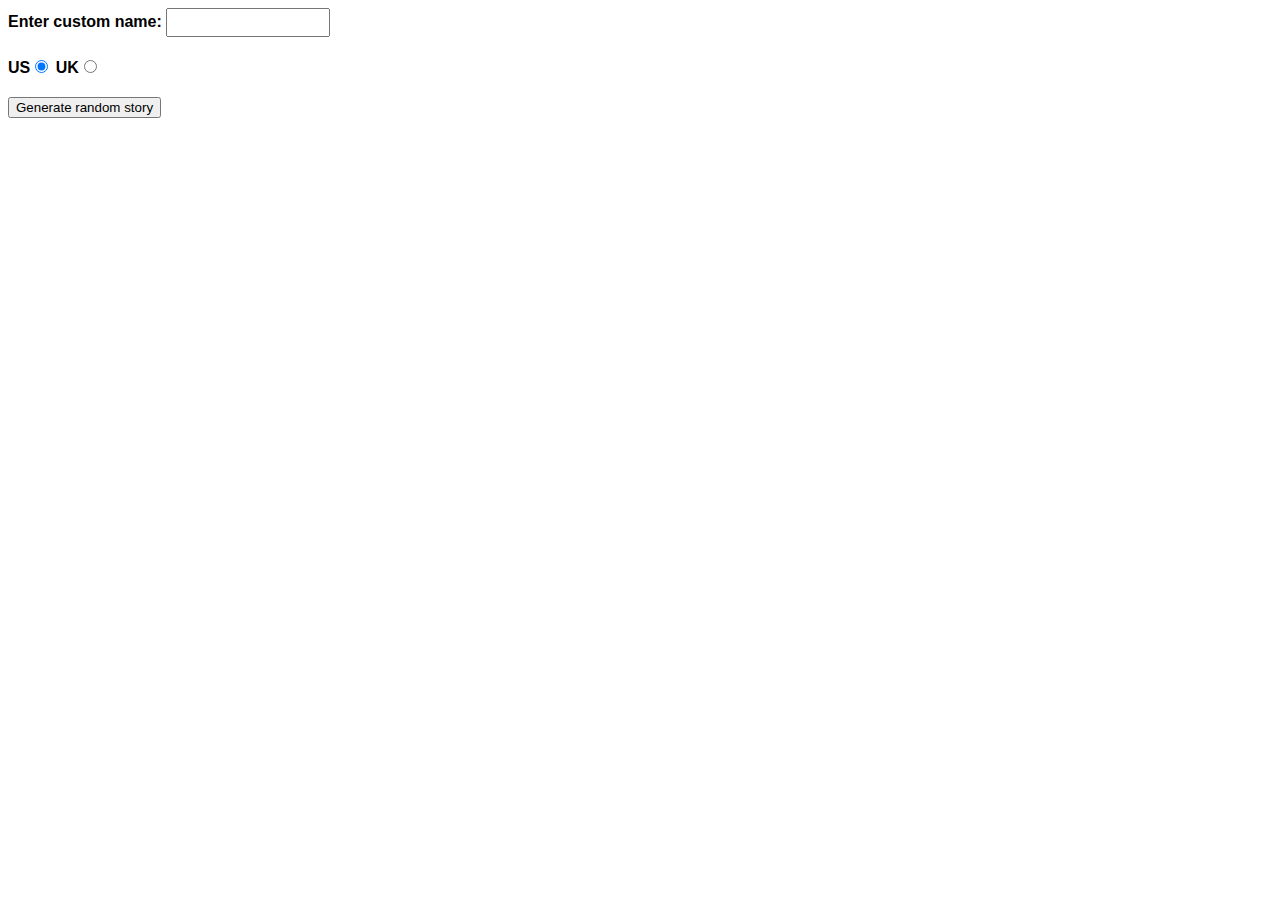
<file: Assignment4/index.html>
<!DOCTYPE html>
<html lang="en-US">
  <head>
    <meta charset="utf-8" />
    <meta name="viewport" content="width=device-width" />

    <title>Silly story generator</title>

    <style>
      body {
        font-family: helvetica, sans-serif;
        width: 350px;
      }

      label {
        font-weight: bold;
      }

      div {
        padding-bottom: 20px;
      }

      input[type="text"] {
        padding: 5px;
        width: 150px;
      }

      p {
        background: #ffc125;
        color: #5e2612;
        padding: 10px;
        visibility: hidden;
      }
    </style>
  </head>

  <body>
    <div>
      <label for="customname">Enter custom name:</label>
      <input id="customname" type="text" placeholder="" />
    </div>
    <div>
      <label for="us">US</label
      ><input id="us" type="radio" name="ukus" value="us" checked />
      <label for="uk">UK</label
      ><input id="uk" type="radio" name="ukus" value="uk" />
    </div>
    <div>
      <button class="randomize">Generate random story</button>
    </div>
    <!-- Thanks a lot to Willy Aguirre for his help with the code for this assessment -->
    <p class="story"></p>
  </body>
</html>
</file>
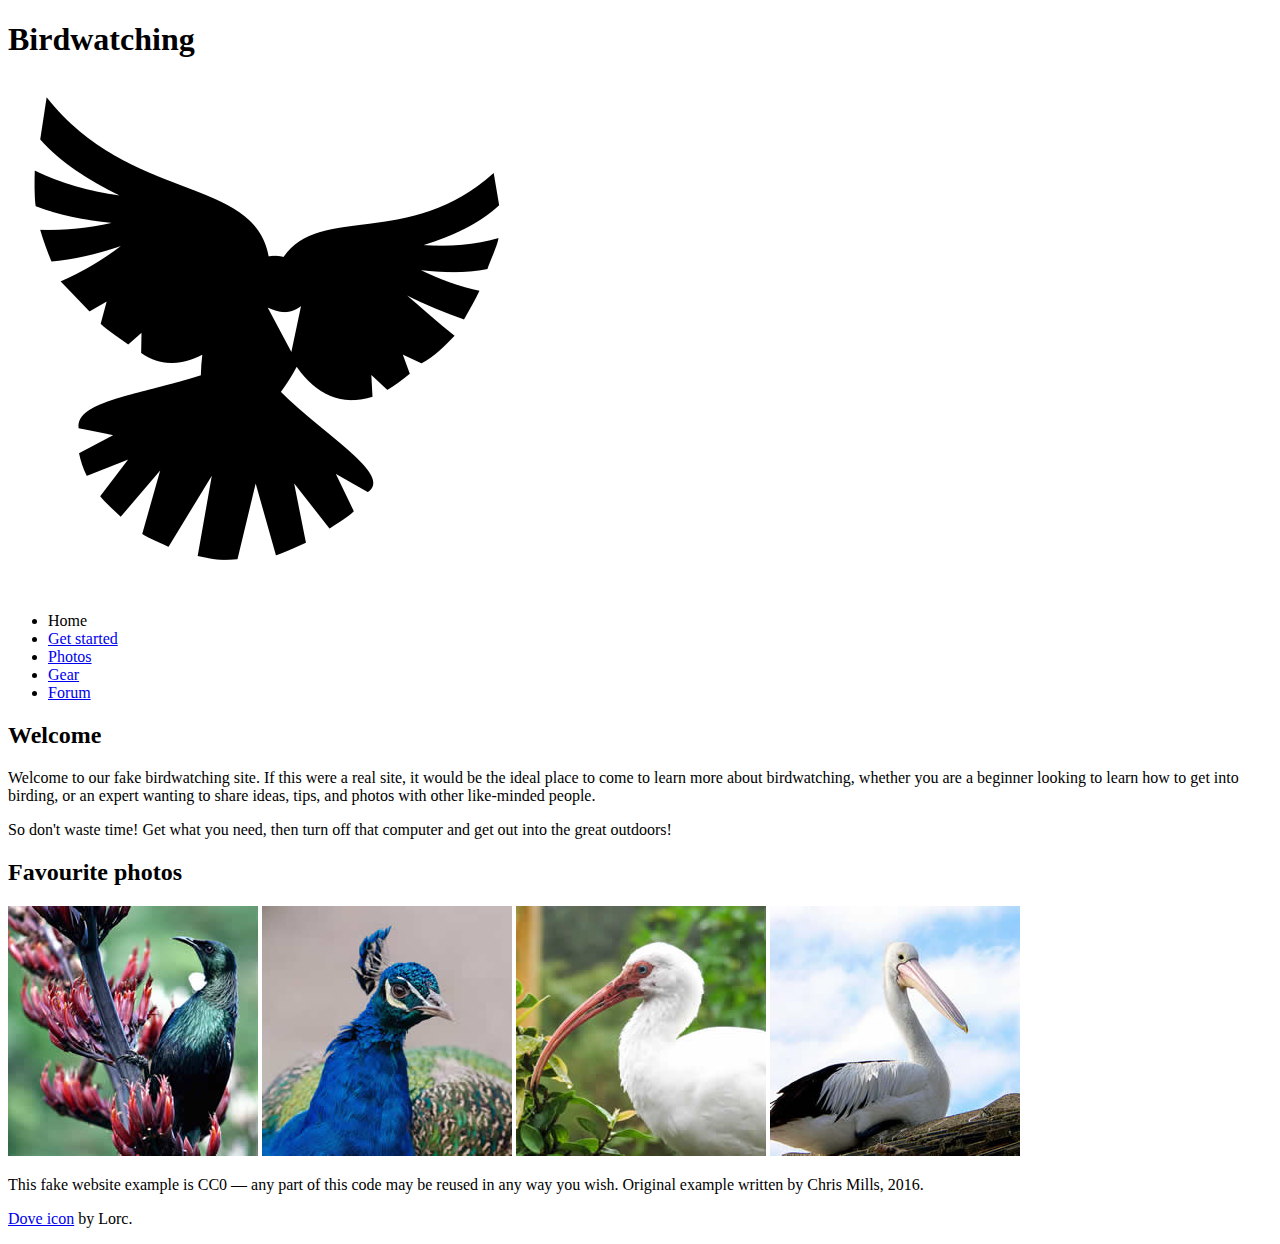
<file: assets/assets/index.html>
<!DOCTYPE html>
<html lang="en">
  <head>
    <meta charset="utf-8">
    <title>Birdwatching</title>
    <link href="https://fonts.googleapis.com/css?family=Roboto+Condensed:300%7CCinzel+Decorative:700" rel="stylesheet">

    <!--[if lt IE 9]>
      <script src="https://cdnjs.cloudflare.com/ajax/libs/html5shiv/3.7.3/html5shiv.js"></script>
    <![endif]-->
  </head>

  <body>

      <h1>Birdwatching</h1>
      <img src="dove.png" alt="a simple dove logo">


      <ul>
        <li><span>Home</span></li>
        <li><a href="#">Get started</a></li>
        <li><a href="#">Photos</a></li>
        <li><a href="#">Gear</a></li>
        <li><a href="#">Forum</a></li>
      </ul>


      <h2>Welcome</h2>

      <p>Welcome to our fake birdwatching site. If this were a real site, it would be the ideal place to come to learn more about birdwatching, whether you are a beginner looking to learn how to get into birding, or an expert wanting to share ideas, tips, and photos with other like-minded people.</p>

      <p>So don't waste time! Get what you need, then turn off that computer and get out into the great outdoors!</p>

      <h2>Favourite photos</h2>

      <a href="favorite-1.jpg"><img src="favorite-1_th.jpg" alt="Small black bird, black claws, long black slender beak, links to larger version of the image"></a>
      <a href="favorite-2.jpg"><img src="favorite-2_th.jpg" alt="Top half of a pretty bird with bright blue plumage on neck, light colored beak, blue headdress, links to larger version of the image"></a>
      <a href="favorite-3.jpg"><img src="favorite-3_th.jpg" alt="Top half of a large bird with white plumage, very long curved narrow light colored break, links to larger version of the image"></a>
      <a href="favorite-4.jpg"><img src="favorite-4_th.jpg" alt="Large bird, mostly white plumage with black plumage on back and rear, long straight white beak, links to larger version of the image"></a>


      <p>This fake website example is CC0 — any part of this code may be reused in any way you wish. Original example written by Chris Mills, 2016.</p>

      <p><a href="http://game-icons.net/lorc/originals/dove.html">Dove icon</a> by Lorc.</p>

  </body>
</html>
</file>
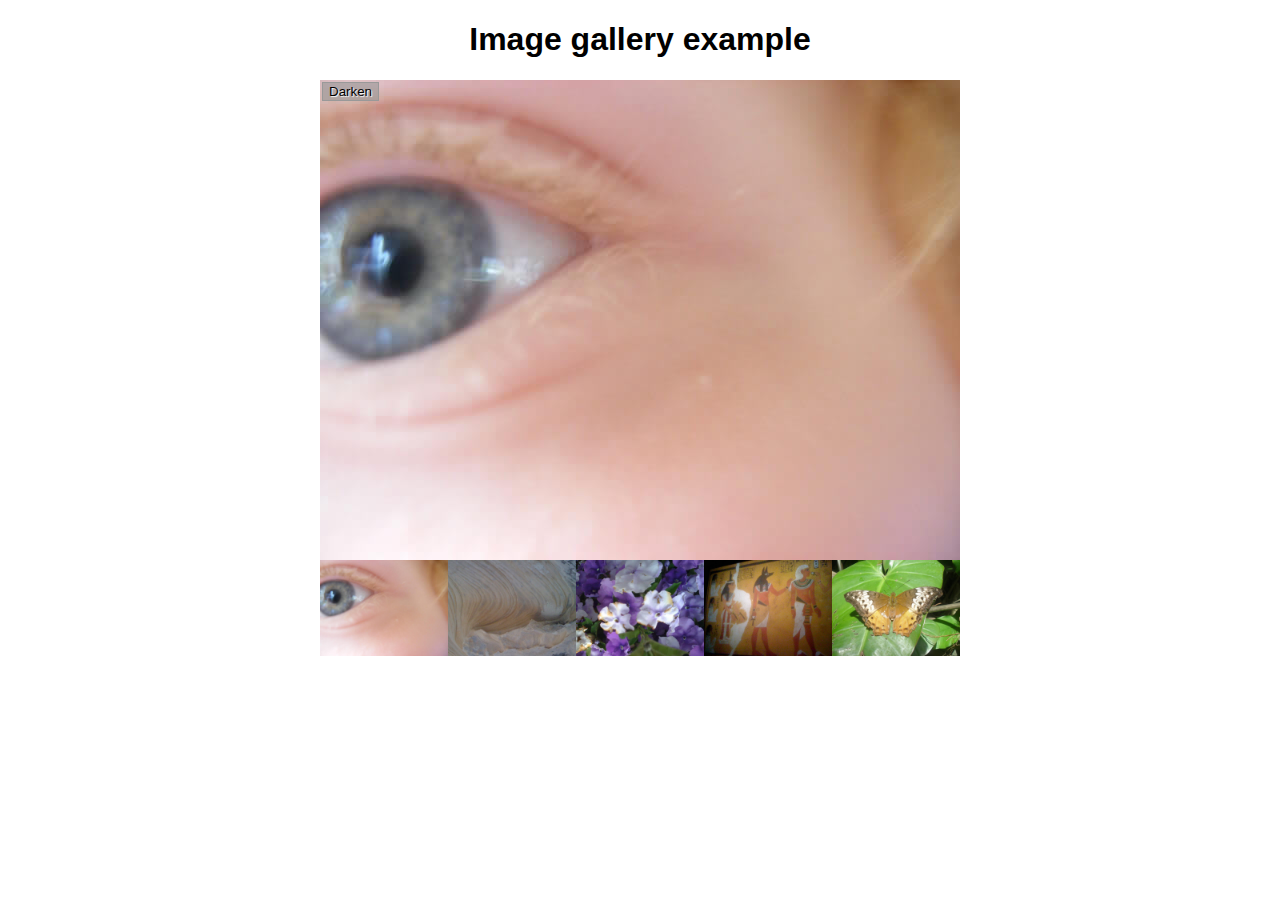
<file: Assignment4prt2/gallery-start/gallery-start/index.html>
<!DOCTYPE html>
<html lang="en-us">
  <head>
    <meta charset="utf-8">

    <title>Image gallery</title>

    <link rel="stylesheet" href="style.css">
    
  </head>

  <body>
    <h1>Image gallery example</h1>

    <div class="full-img">
      <img class="displayed-img" src="images/pic1.jpg" alt="Closeup of a human eye">
      <div class="overlay"></div>
      <button class="dark">Darken</button>
    </div>

    <div class="thumb-bar">


    </div>
    <script src="main.js"></script>
  </body>
</html>
</file>
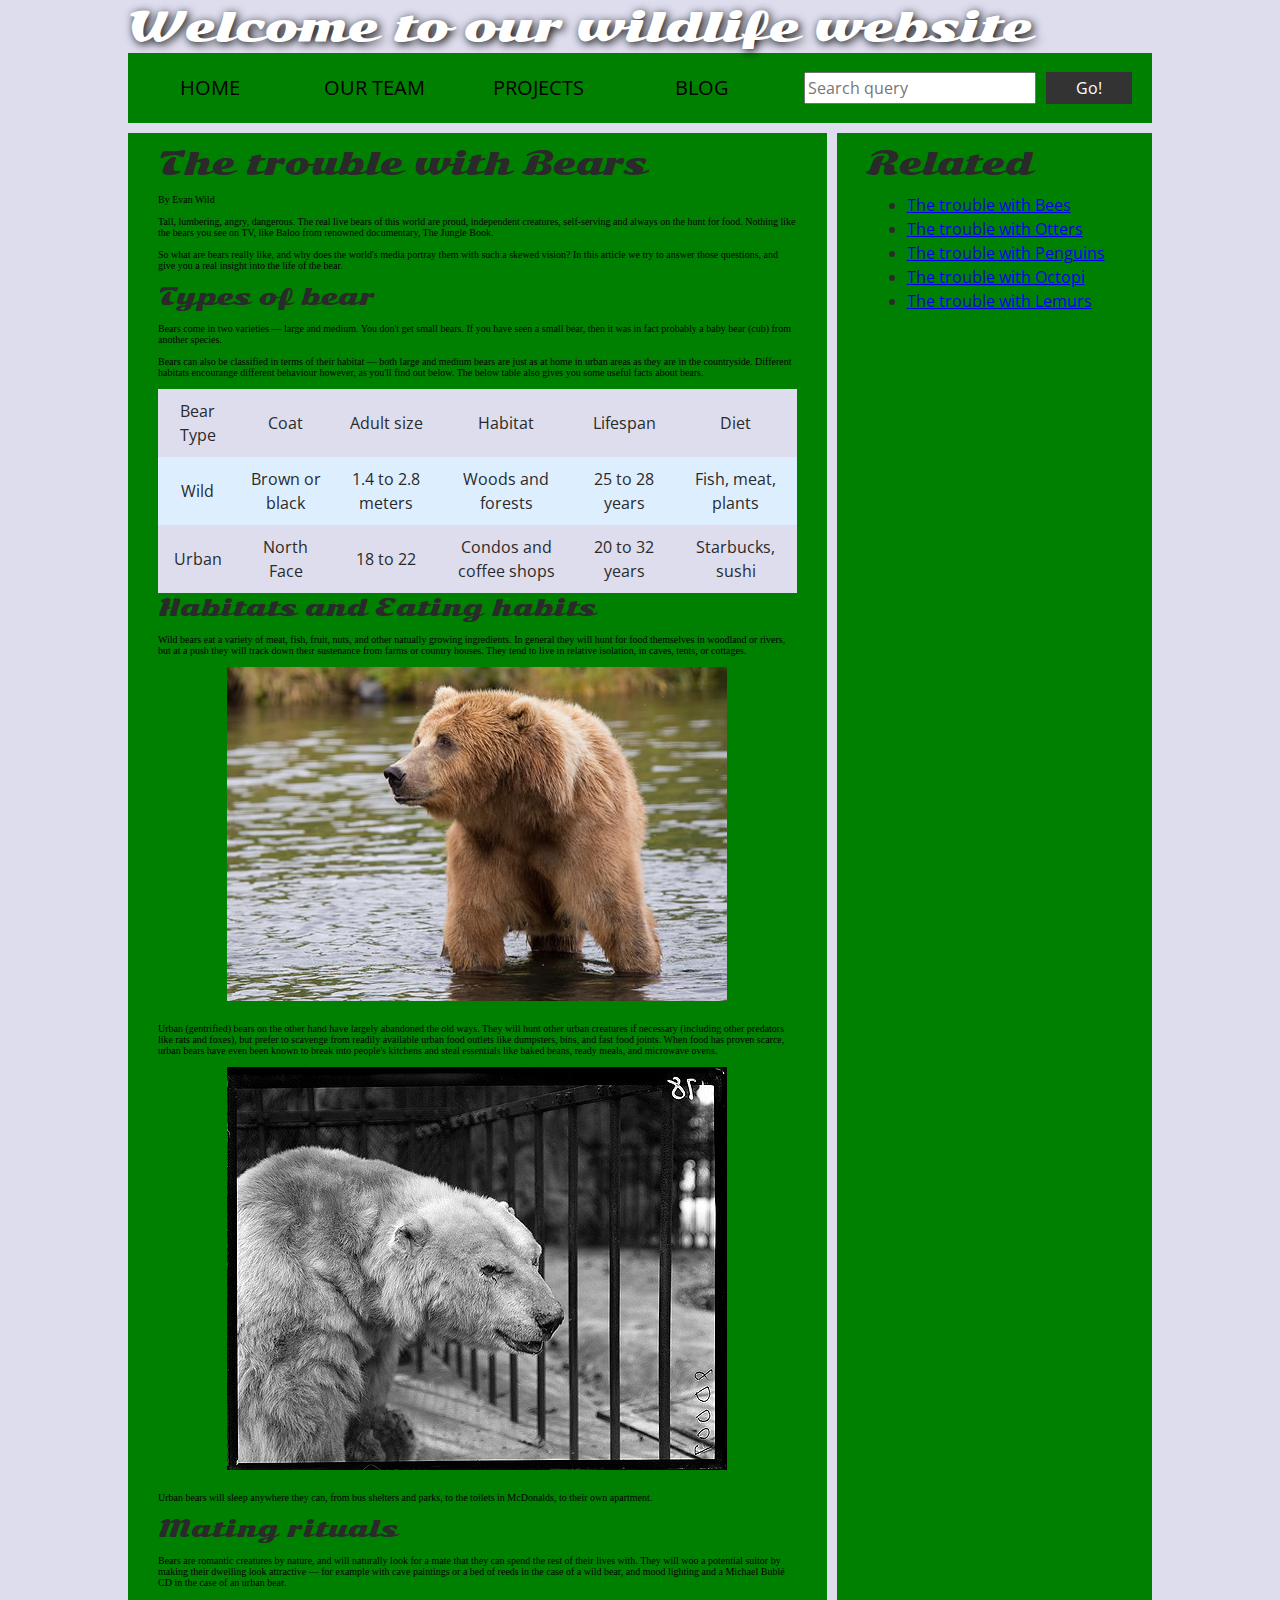
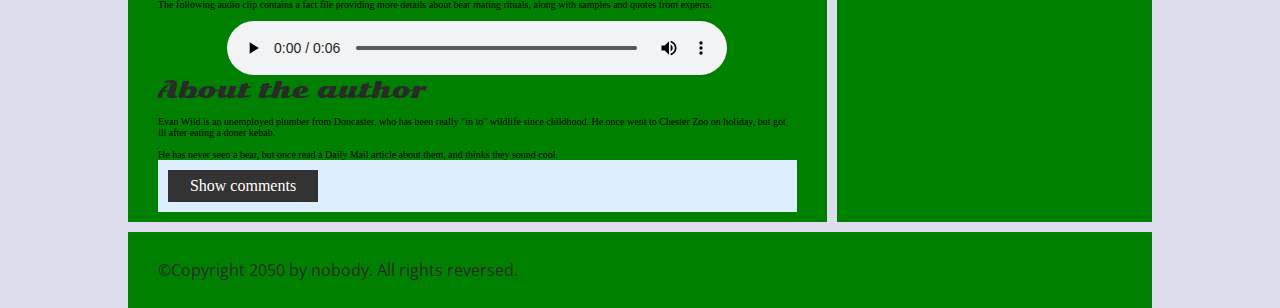
<file: Assignment5/assessment-files/assessment-files/index.html>
<!DOCTYPE html>
<html>
  <head>
    <meta charset="utf-8">

    <title>Accessibility assessment</title>
    <link href="https://fonts.googleapis.com/css?family=Open+Sans+Condensed:300|Sonsie+One" rel="stylesheet" type="text/css">
    <link rel="stylesheet" href="style.css">

    <!-- the below three lines are a fix to get HTML5 semantic elements working in old versions of Internet Explorer-->
    <!--[if lt IE 9]>
      <script src="http://html5shiv.googlecode.com/svn/trunk/html5.js"></script>
    <![endif]-->
  </head>

  <body>
    <div class="header">
      <font size="7">Welcome to our wildlife website</font>
    </div>

    <div class="nav">
      <ul>
        <li><a href="#">Home</a></li>
        <li><a href="#">Our team</a></li>
        <li><a href="#">Projects</a></li>
        <li><a href="#">Blog</a></li>
      </ul>

      <form class="search">
        <input type="search" name="q" placeholder="Search query">
        <input type="submit" value="Go!">
      </form>
    </div>

    <main>
      <article>
        <font size="6">The trouble with Bears</font>
        <br><br>
        By Evan Wild
        <br><br>
        Tall, lumbering, angry, dangerous. The real live bears of this world are proud, independent creatures, self-serving and always on the hunt for food. Nothing like the bears you see on TV, like Baloo from renowned documentary, The Jungle Book.
        <br><br>
        So what are bears really like, and why does the world's media portray them with such a skewed vision? In this article we try to answer those questions, and give you a real insight into the life of the bear.
        <br><br>
        <font size="5">Types of bear</font>
        <br><br>
        Bears come in two varieties — large and medium. You don't get small bears. If you have seen a small bear, then it was in fact probably a baby bear (cub) from another species.
        <br><br>
        Bears can also be classified in terms of their habitat — both large and medium bears are just as at home in urban areas as they are in the countryside. Different habitats encourange different behaviour however, as you'll find out below. The below table also gives you some useful facts about bears.
        <br><br>
        <table>
          <thead>
            <tr>
              <td>Bear Type</td>
              <td>Coat</td>
              <td>Adult size</td>
              <td>Habitat</td>
              <td>Lifespan</td>
              <td>Diet</td>
            </tr>
          </thead>
          <tbody>
            <tr>
              <td>Wild</td>
              <td>Brown or black</td>
              <td>1.4 to 2.8 meters</td>
              <td>Woods and forests</td>
              <td>25 to 28 years</td>
              <td>Fish, meat, plants</td>
            </tr>
            <tr>
              <td>Urban</td>
              <td>North Face</td>
              <td>18 to 22</td>
              <td>Condos and coffee shops</td>
              <td>20 to 32 years</td>
              <td>Starbucks, sushi</td>
            </tr>
          </tbody>
        </table>

        <font size="5">Habitats and Eating habits</font>
        <br><br>
        Wild bears eat a variety of meat, fish, fruit, nuts, and other natually growing ingredients. In general they will hunt for food themselves in woodland or rivers, but at a push they will track down their sustenance from farms or country houses. They tend to live in relative isolation, in caves, tents, or cottages.
        <br><br>
        <img src="media/wild-bear.jpg">
        <br><br>
        Urban (gentrified) bears on the other hand have largely abandoned the old ways. They will hunt other urban creatures if necessary (including other predators like rats and foxes), but prefer to scavenge from readily available urban food outlets like dumpsters, bins, and fast food joints. When food has proven scarce, urban bears have even been known to break into people's kitchens and steal essentials like baked beans, ready meals, and microwave ovens.
        <br><br>
        <img src="media/urban-bear.jpg">
        <br><br>
        Urban bears will sleep anywhere they can, from bus shelters and parks, to the toilets in McDonalds, to their own apartment.
        <br><br>
        <font size="5">Mating rituals</font>
        <br><br>
        Bears are romantic creatures by nature, and will naturally look for a mate that they can spend the rest of their lives with. They will woo a potential suitor by making their dwelling look attractive — for example with cave paintings or a bed of reeds in the case of a wild bear, and mood lighting and a Michael Bublé CD in the case of an urban bear.
        <br><br>
        The following audio clip contains a fact file providing more details about bear mating rituals, along with samples and quotes from experts.
        <br><br>
        <audio controls>
          <source src="media/bear.mp3" type="audio/mp3">
          <source src="media/bear.ogg" type="audio/ogg">
          <p>It looks like your browser doesn't support HTML5 audio players.</p>
        </audio>

        <aside>

          <font size="5">About the author</font>
        <br><br>
          Evan Wild is an unemployed plumber from Doncaster, who has been really "in to" wildlife since childhood. He once went to Chester Zoo on holiday, but got ill after eating a doner kebab.
        <br><br>
          He has never seen a bear, but once read a Daily Mail article about them, and thinks they sound cool.

        </aside>
        <section class="comments">
          <div class="show-hide">Show comments</div>

          <div class="comment-wrapper">

            <font size="6">Add comment</font>

            <form class="comment-form">
              <div class="flex-pair">
                Your name:
                <input type="text" name="name" id="name" placeholder="Enter your name">
              </div>
              <div class="flex-pair">
                Your comment:
                <input type="text" name="comment" id="comment" placeholder="Enter your comment">
              </div>
              <div>
                <input type="submit" value="Submit comment">
              </div>
            </form>

            <font size="6">Comments</font>

            <ul class="comment-container">

              <li>

                <p>Bob Fossil</p>

                <p>Oh I am so glad you taught me all about the big brown angry guys in the woods. With their sniffing little noses and their bad attitudes, they can sure be a menace — I was thinking of putting them all in a truck and driving them outta here. I run a zoo, you know.</p>

              </li>

            </ul>

          </div>
        </section>
      </article>

      <div class="secondary">
        <font size="6">Related</font>

        <ul>
          <li><a href="#">The trouble with Bees</a></li>
          <li><a href="#">The trouble with Otters</a></li>
          <li><a href="#">The trouble with Penguins</a></li>
          <li><a href="#">The trouble with Octopi</a></li>
          <li><a href="#">The trouble with Lemurs</a></li>
        </ul>
      </div>
    </main>

    <footer>
      <p>©Copyright 2050 by nobody. All rights reversed.</p>
    </footer>

    <script src="main.js"></script>

  </body>
</html>
</file>
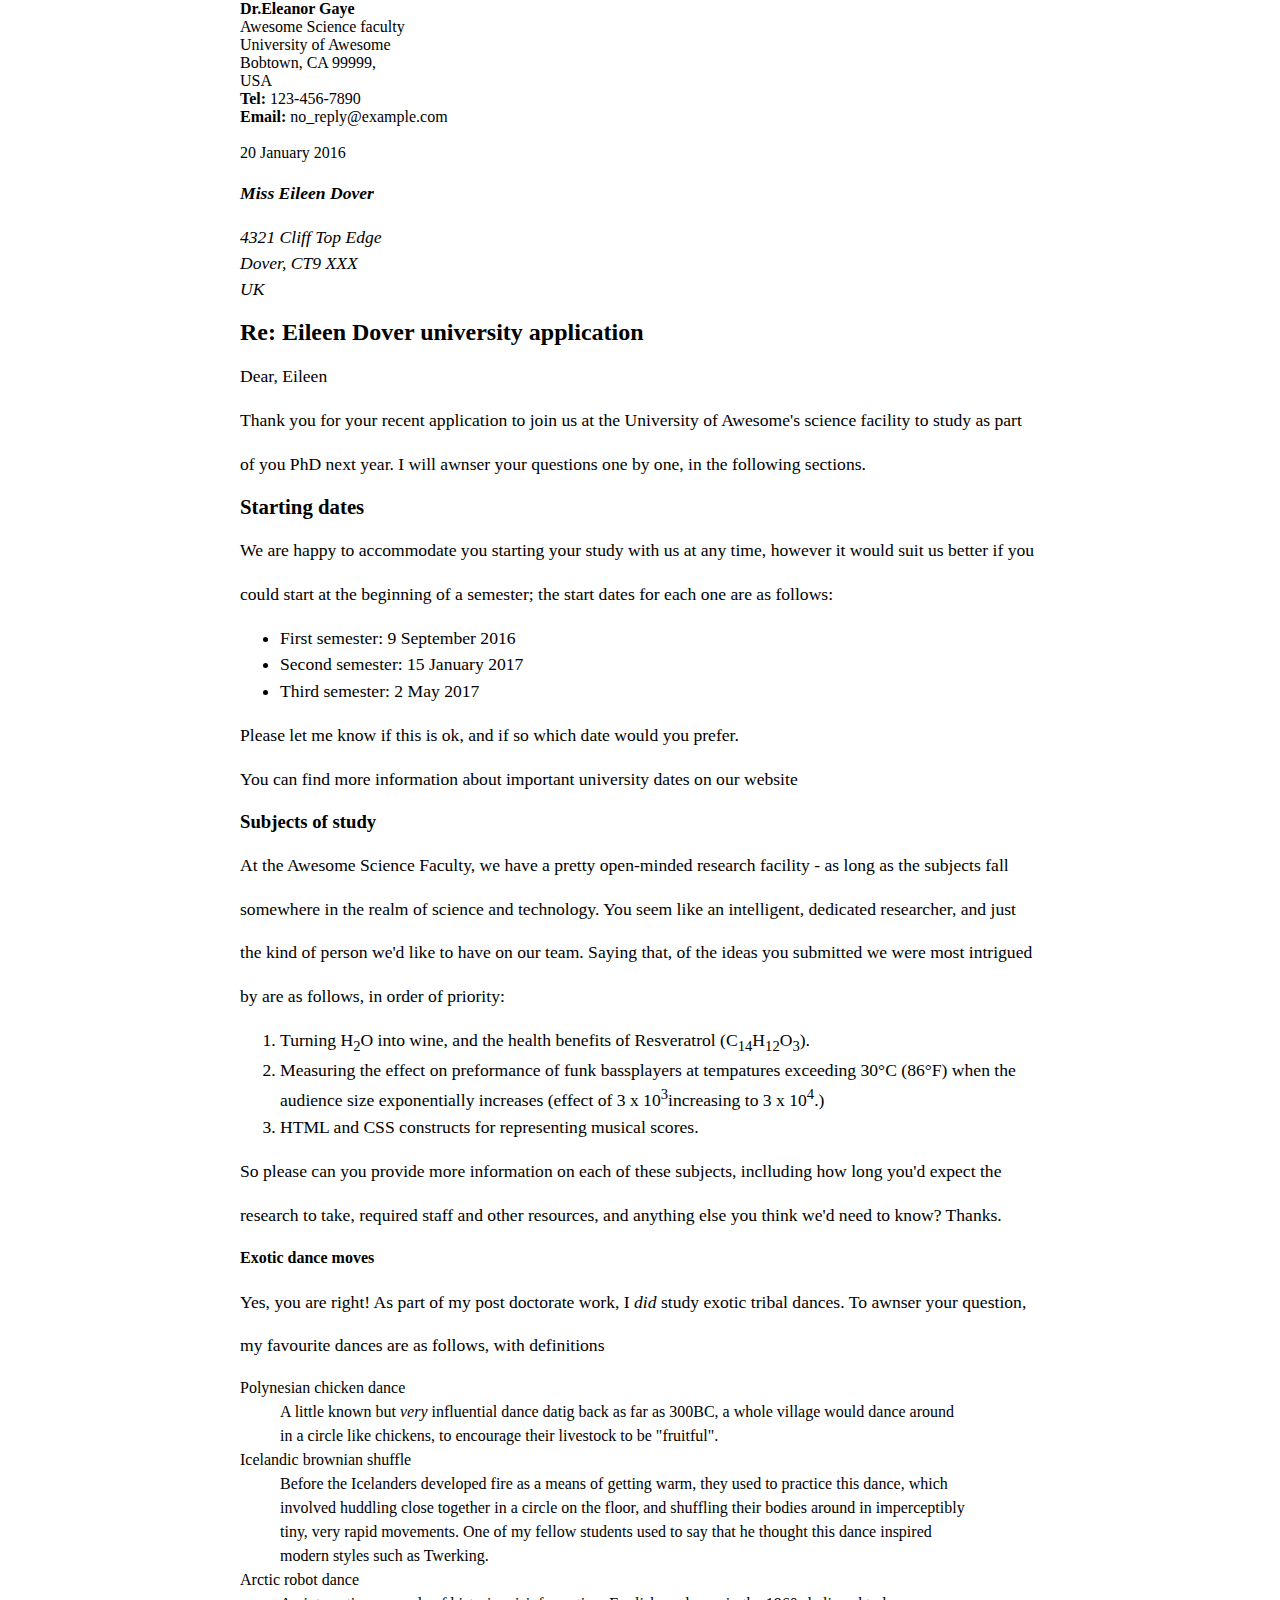
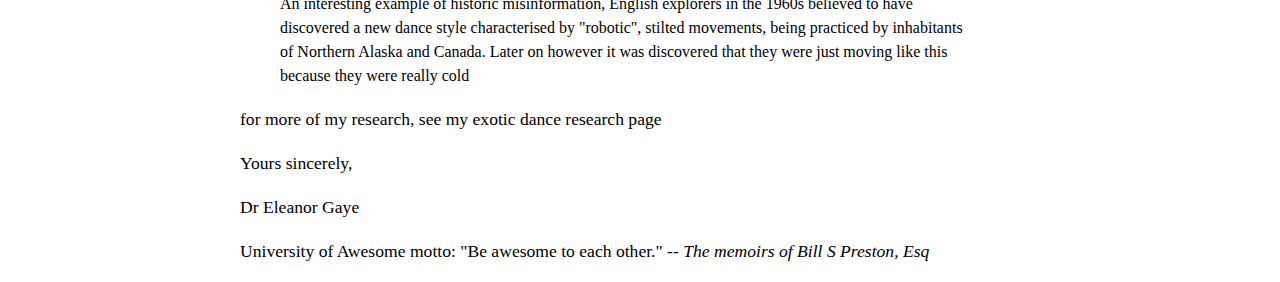
<file: Assignment1.html>
<!doctype html>
<html lang="en-US">
  <meta charset="utf-8" />

<!--
	Name: Jayden Ramcharan
	File: Assignment1.html
	Date: 2025 May 13
	A very brief description of the file.
	-->
<style>
body {
  max-width: 800px;
  margin: 0 auto;
}

.sender-column {
  text-align: right;
}

h1 {
  font-size: 1.5em;
}

h2 {
  font-size: 1.3em;
}

p,ul,ol,dl,address {
  font-size: 1.1em;
}

p, li, dd, dt, address {
  line-height: 1.5;
}


</style>

</head>
<body>
<sender-column> <strong>Dr.Eleanor Gaye</strong><br>

  Awesome Science faculty<br>
  University of Awesome<br>
  Bobtown, CA 99999,<br>
  USA<br>
  <strong>Tel:</strong> 123-456-7890 <br>
  <strong>Email:</strong> no_reply@example.com<br>
  <br>
  20 January 2016
</sender-column>



  <p><i><strong>Miss Eileen Dover</strong></i></p>
<address>4321 Cliff Top Edge</address>
<address>Dover, CT9 XXX</address>
<address>UK</address>

  <h1><strong>Re: Eileen Dover university application</strong></h1>

<p>Dear, Eileen</p>

<p>Thank you for your recent application to join us at the University of Awesome's science facility to study as part </p>
<p>of you PhD next year. I will awnser your questions one by one, in the following sections.</p>

<h2><strong>Starting dates</strong></h2>
<p>We are happy to accommodate you starting your study with us at any time, however it would suit us better if you</p>
<p>could start at the beginning of a semester; the start dates for each one are as follows:</p>

<ul>
        <li>First semester: 9 September 2016</li>
        <li>Second semester: 15 January 2017</li>
        <li>Third semester: 2 May 2017</li>
    </ul>
    <p>Please let me know if this is ok, and if so which date would you prefer.</p>

    <p> You can find more information about important university dates on our website</p>
    <h3>Subjects of study</h3>
    <p>At the Awesome Science Faculty, we have a pretty open-minded research facility - as long as the subjects fall</p>
    <p>somewhere in the realm of science and technology. You seem like an intelligent, dedicated researcher, and just</p>
    <p>the kind of person we'd like to have on our team. Saying that, of the ideas you submitted we were most intrigued</p>
    <p>by are as follows, in order of priority:</p>

    <ol>
<li>Turning H<sub>2</sub>O into wine, and the health benefits of Resveratrol (C<sub>14</sub>H<sub>12</sub>O<sub>3</sub>). </li>

<li>Measuring the effect on preformance of funk bassplayers at tempatures exceeding 30&deg;C (86&deg;F) when the 
  audience size exponentially increases (effect of 3 x 10<sup>3</sup>increasing to 3 x 10<sup>4</sup>.)</li>

  <li>HTML and CSS constructs for representing musical scores.</li>

    </ol>

    <p>So please can you provide more information on each of these subjects, inclluding how long you'd expect the</p>
    <p>research to take, required staff and other resources, and anything else you think we'd need to know? Thanks.</p>

    <h4>Exotic dance moves</h4>

    <p>Yes, you are right! As part of my post doctorate work, I <i>did</i> study exotic tribal dances. To awnser your question, </p>
    <p>my favourite dances are as follows, with definitions</p>

    <dt>Polynesian chicken dance</dt>
    <dd>A little known but <i>very</i> influential dance datig back as far as 300BC, a whole village would dance around</dd>
    <dd>in a circle like chickens, to encourage their livestock to be "fruitful".</dd>
    <dt>Icelandic brownian shuffle</dt>
    <dd>Before the Icelanders developed fire as a means of getting warm, they used to practice this dance, which</dd>
    <dd>involved huddling close together in a circle on the floor, and shuffling their bodies around in imperceptibly</dd>
    <dd>tiny, very rapid movements. One of my fellow students used to say that he thought this dance inspired</dd>
    <dd>modern styles such as Twerking.</dd>
    <dt>Arctic robot dance</dt>
    <dd>An interesting example of historic misinformation, English explorers in the 1960s believed to have</dd>
    <dd>discovered a new dance style characterised by "robotic", stilted movements, being practiced by inhabitants</dd>
    <dd>of Northern Alaska and Canada. Later on however it was discovered that they were just moving like this</dd>
    <dd>because they were really cold</dd>

    <p>for more of my research, see my exotic dance research page</p>
    
    <p>Yours sincerely,</p>

    <p>Dr Eleanor Gaye</p>

    <p>University of Awesome motto: "Be awesome to each other." -- <i>The memoirs of Bill S Preston, Esq</i></p>
    

</body>
  

</html>
</file>
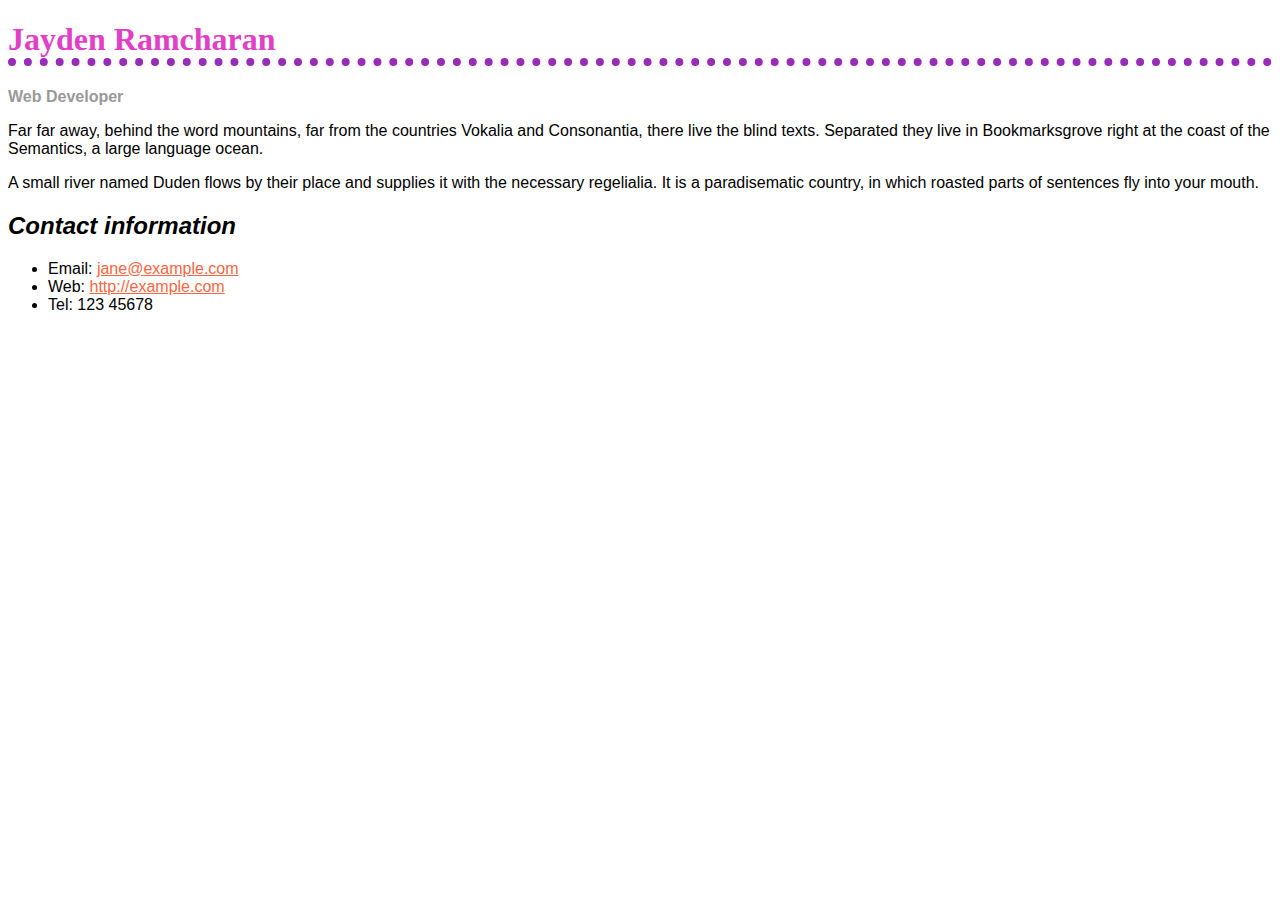
<file: Assignment3/Assignment3prt1.html>
<!DOCTYPE html>
<html lang="en-US">
  <head>
    <meta charset="utf-8">
    <!--
    Name: Jayden Ramcharan
    File: Assignment1.html
    Date: 2025 June 17
    A test website for learing css
    -->
    <style>
body {
  font-family: Arial, Helvetica, sans-serif;
}

h1 {
  color: #e23fc7;
  font-size: 2em;
  font-family: Georgia, "Times New Roman", Times, serif;
  border-bottom: 8px dotted #972cb8;
}

h2 {
  font-size: 1.5em;
}

.job-title {
  color: #999999;
  font-weight: bold;
}

a:link,
a:visited {
  color: #fb6542;
}

a:hover {
  text-decoration: none;
}


    </style>
<h1>Jayden Ramcharan</h1>
<div class="job-title">Web Developer</div>
<p>
  Far far away, behind the word mountains, far from the countries Vokalia and
  Consonantia, there live the blind texts. Separated they live in Bookmarksgrove
  right at the coast of the Semantics, a large language ocean.
</p>

<p>
  A small river named Duden flows by their place and supplies it with the
  necessary regelialia. It is a paradisematic country, in which roasted parts of
  sentences fly into your mouth.
</p>

<h2><i>Contact information</i></h2>
<ul>
  <li>Email: <a href="mailto:jane@example.com">jane@example.com</a></li>
  <li>Web: <a href="http://example.com">http://example.com</a></li>
  <li>Tel: 123 45678</li>
</ul>
</file>
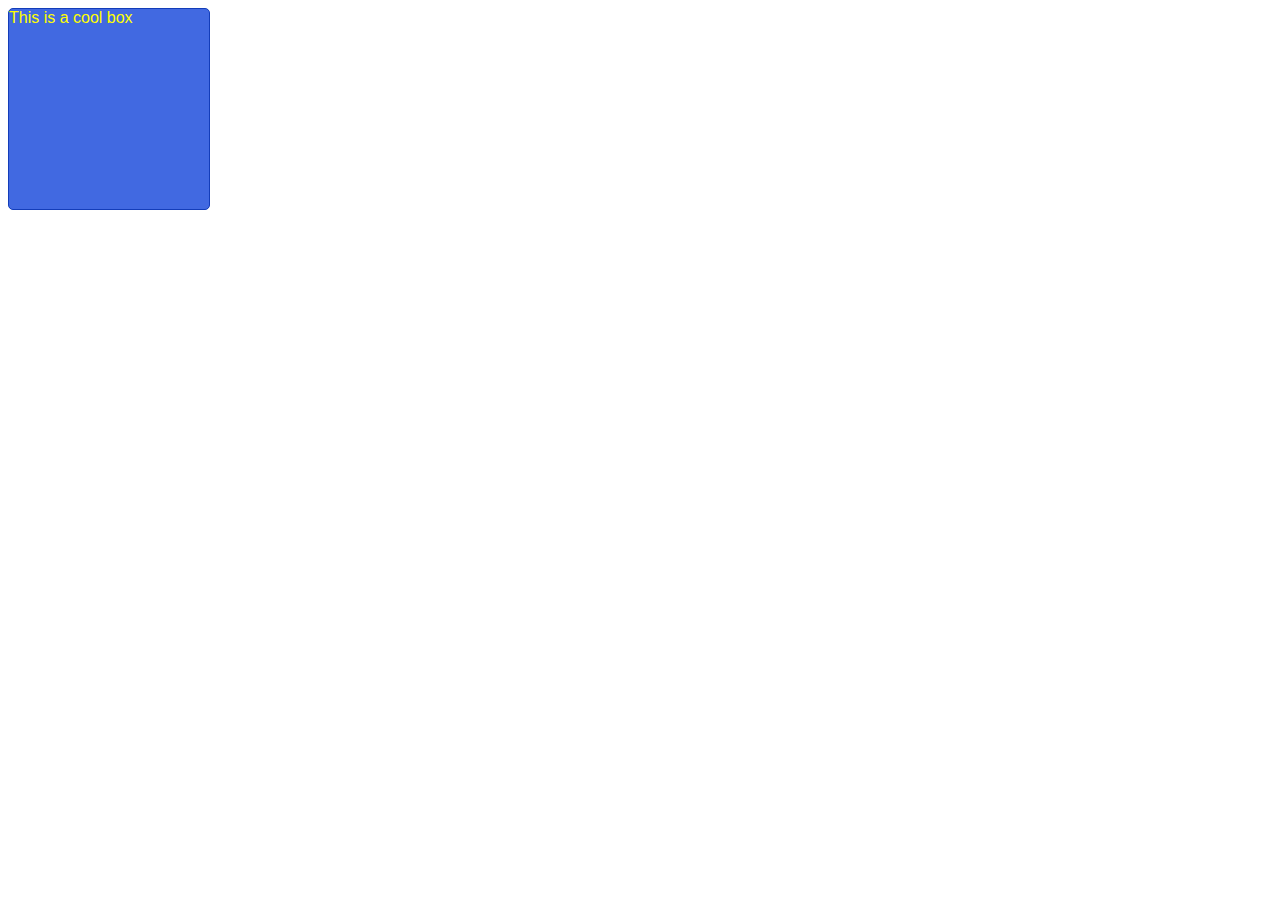
<file: Assignment3/Assignment3prt2.html>
<html lang="en-US">
  <head>
    <meta charset="utf-8" />
    <meta name="viewport" content="width=device-width" />
<!--
    Name: Jayden Ramcharan
    File: Assignment1.html
    Date: 2025 June 19
    A test website for learning how to make a cool box
    -->
    <title>Cool box</title>
    <style>
html {
  font-family: sans-serif;
}

.large-box {
 width: 200px;          
height: 200px;          
background-color: #4169e1;
border: 1px solid #133db9;
border-radius: 5px;
color: yellow
 }



 </style>
    

  </head>
  <body>
    <div class="large-box">This is a cool box</div>
  </body>
</html>
</file>
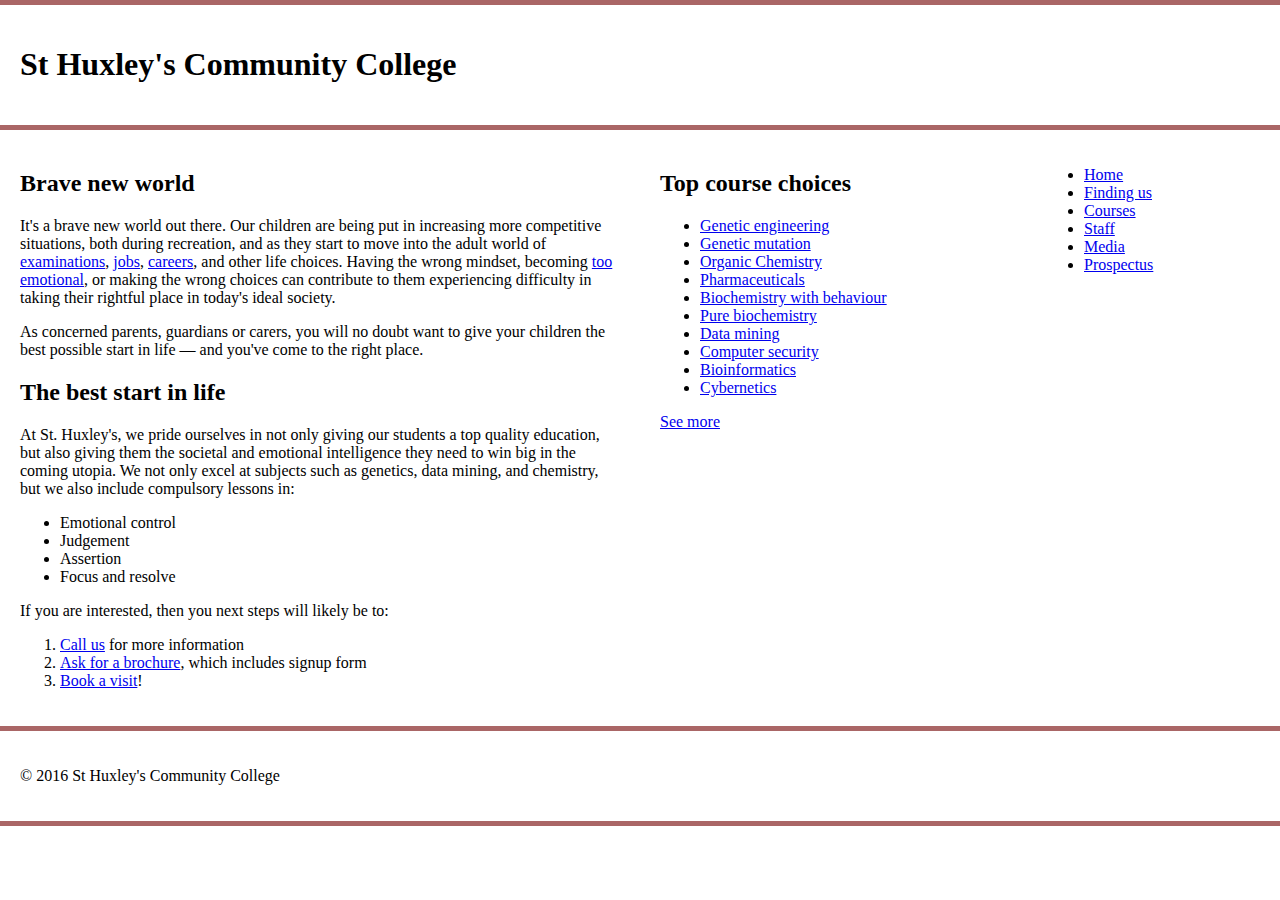
<file: Assignment3/Assignment3prt3.html>
<!DOCTYPE html>
<html lang="en-US">
  <head>
    <meta charset="utf-8">
    <meta name="viewport" content="width=device-width">
    <title>St Huxley's Community College</title>
    <link href="style.css" type="text/css" rel="stylesheet">
  </head>
  <body>

  <header>
    <h1>St Huxley's Community College</h1>
  </header>

  <section>
      <h2>Brave new world</h2>

      <p>It's a brave new world out there. Our children are being put in increasing more competitive situations, both during recreation, and as they start to move into the adult world of <a href="https://en.wikipedia.org/wiki/Examination">examinations</a>, <a href="https://en.wikipedia.org/wiki/Jobs">jobs</a>, <a href="https://en.wikipedia.org/wiki/Career">careers</a>, and other life choices. Having the wrong mindset, becoming <a href="https://en.wikipedia.org/wiki/Emotion">too emotional</a>, or making the wrong choices can contribute to them experiencing difficulty in taking their rightful place in today's ideal society.</p>

      <p>As concerned parents, guardians or carers, you will no doubt want to give your children the best possible start in life — and you've come to the right place.</p>

      <h2>The best start in life</h2>

      <p>At St. Huxley's, we pride ourselves in not only giving our students a top quality education, but also giving them the societal and emotional intelligence they need to win big in the coming utopia. We not only excel at subjects such as genetics, data mining, and chemistry, but we also include compulsory lessons in:</p>

      <ul>
        <li>Emotional control</li>
        <li>Judgement</li>
        <li>Assertion</li>
        <li>Focus and resolve</li>
      </ul>

      <p>If you are interested, then you next steps will likely be to:</p>
      
      <ol>
        <li><a href="#">Call us</a> for more information</li>
        <li><a href="#">Ask for a brochure</a>, which includes signup form</li>
        <li><a href="#">Book a visit</a>!</li>
      </ol>
  </section>

  <aside>

    <h2>Top course choices</h2>

    <ul>
      <li><a href="#">Genetic engineering</a></li>
      <li><a href="#">Genetic mutation</a></li>
      <li><a href="#">Organic Chemistry</a></li>
      <li><a href="#">Pharmaceuticals</a></li>
      <li><a href="#">Biochemistry with behaviour</a></li>
      <li><a href="#">Pure biochemistry</a></li>
      <li><a href="#">Data mining</a></li>
      <li><a href="#">Computer security</a></li>
      <li><a href="#">Bioinformatics</a></li>
      <li><a href="#">Cybernetics</a></li>
    </ul>

    <p><a href="#">See more</a></p>

  </aside>

  <nav>

    <ul>
      <li><a href="#">Home</a></li>
      <li><a href="#">Finding us</a></li>
      <li><a href="#">Courses</a></li>
      <li><a href="#">Staff</a></li>
      <li><a href="#">Media</a></li>
      <li><a href="#">Prospectus</a></li>
    </ul>

  </nav>

  <footer>

    <p>&copy; 2016 St Huxley's Community College</p>

  </footer>

  </body>
</html>
</file>
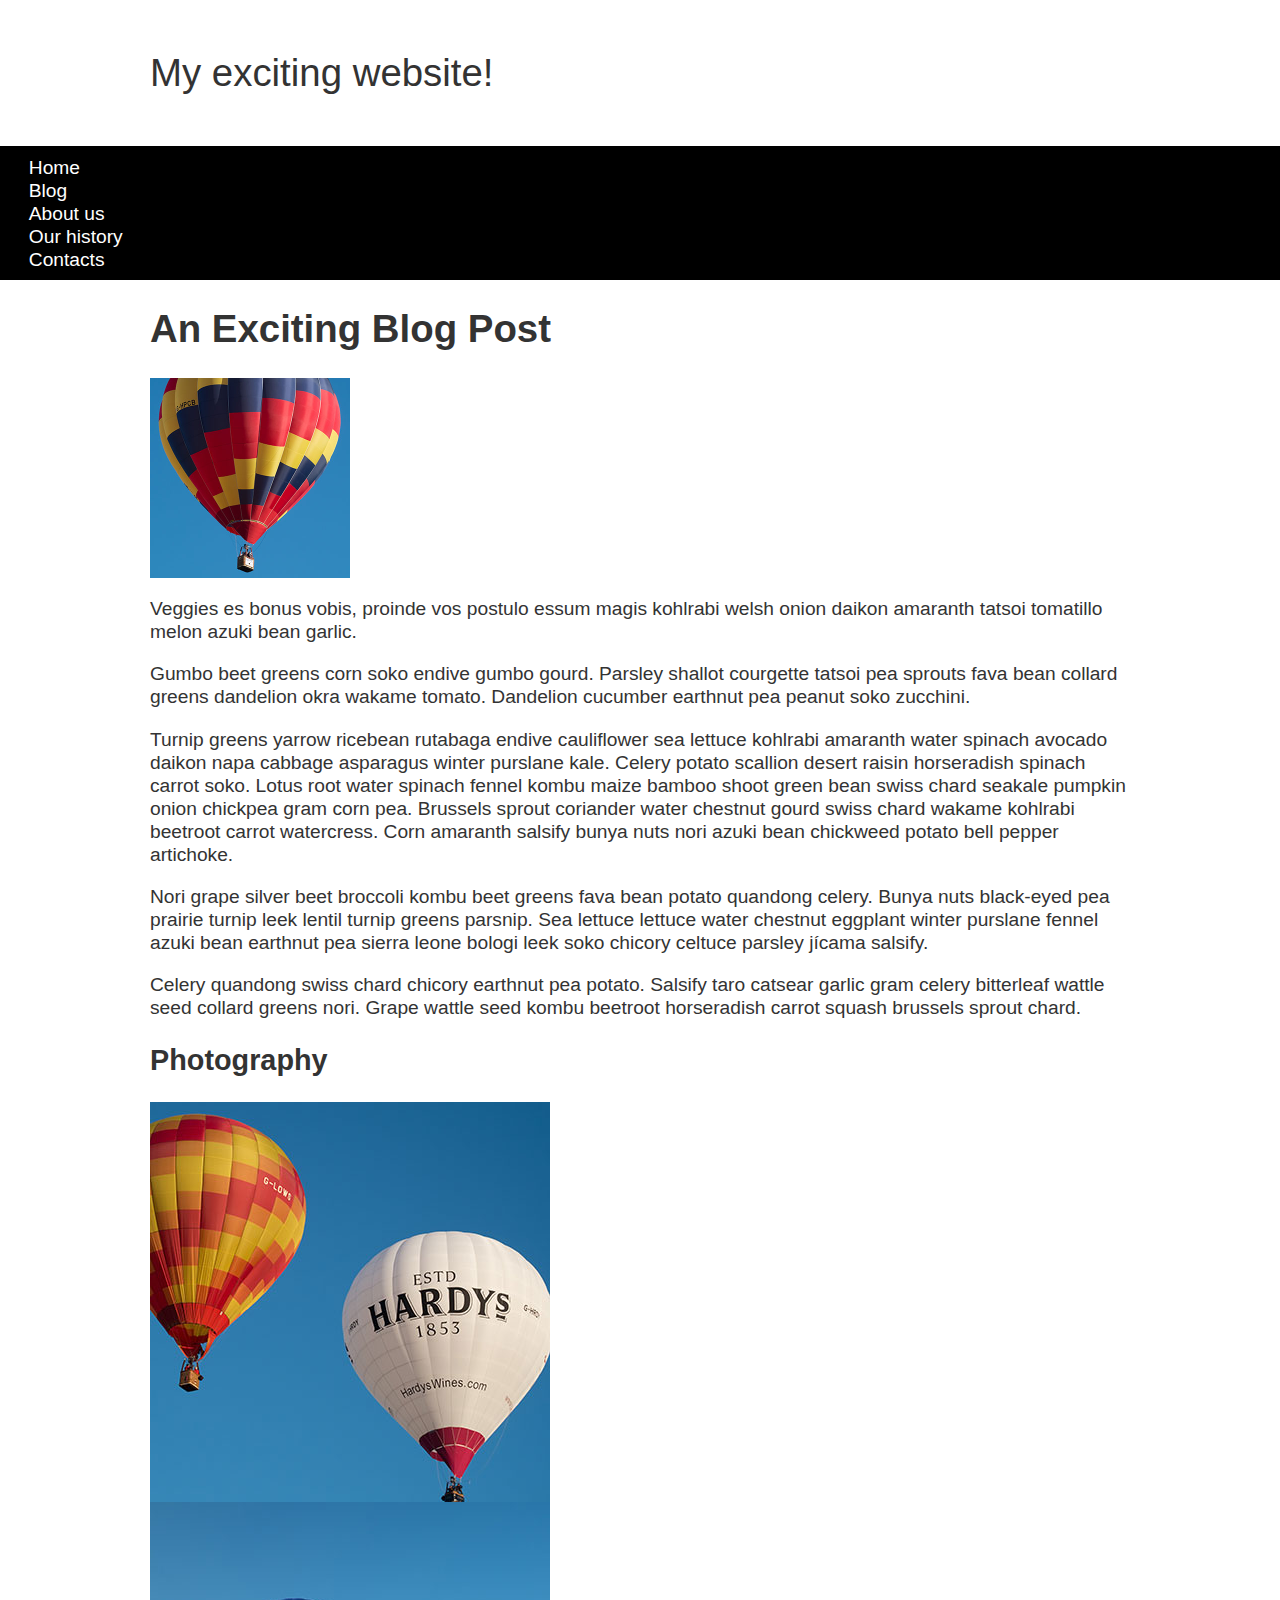
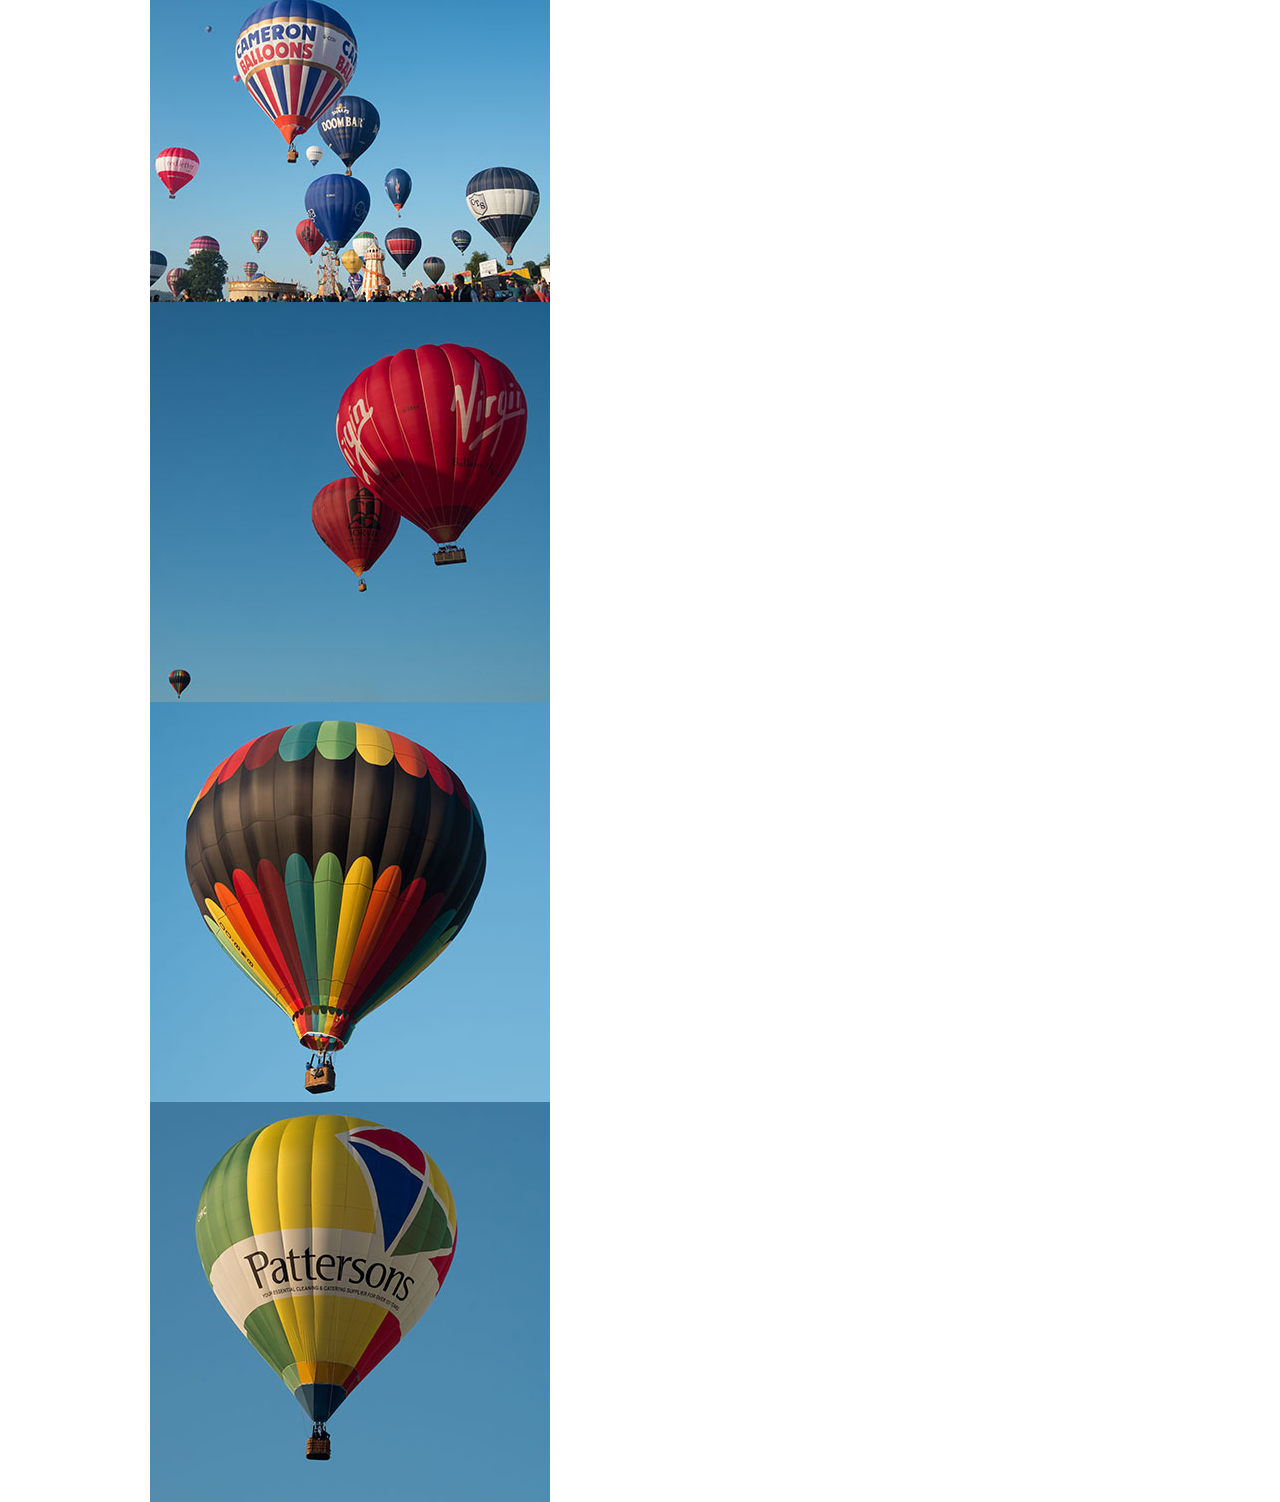
<file: Assignment3/Assignment4prt4.html>
<!DOCTYPE html>
<html lang="en-US">
  <head>
    <meta charset="utf-8">
    <meta name="viewport" content="width=device-width, initial-scale=1">
    <title>Layout Task</title>
    <link href="styles.css" rel="stylesheet" type="text/css">
  </head>

<body>

  <div class="logo">
    My exciting website!
  </div>

  <nav>
    <ul>
      <li>
        <a href="">Home</a>
      </li>
      <li>
        <a href="">Blog</a>
      </li>
      <li>
        <a href="">About us</a>
      </li>
      <li>
        <a href="">Our history</a>
      </li>
      <li>
        <a href="">Contacts</a>
      </li>
    </ul>
  </nav>

  <main class="grid">
    <article>
      <h1>
        An Exciting Blog Post
      </h1>
      <img src="images/balloon-sq6.jpg" alt="placeholder" class="feature">
      <p>Veggies es bonus vobis, proinde vos postulo essum magis kohlrabi welsh onion daikon amaranth tatsoi tomatillo melon
        azuki bean garlic.</p>

      <p>Gumbo beet greens corn soko endive gumbo gourd. Parsley shallot courgette tatsoi pea sprouts fava bean collard greens
        dandelion okra wakame tomato. Dandelion cucumber earthnut pea peanut soko zucchini.</p>

      <p>Turnip greens yarrow ricebean rutabaga endive cauliflower sea lettuce kohlrabi amaranth water spinach avocado daikon
        napa cabbage asparagus winter purslane kale. Celery potato scallion desert raisin horseradish spinach carrot soko.
        Lotus root water spinach fennel kombu maize bamboo shoot green bean swiss chard seakale pumpkin onion chickpea gram
        corn pea. Brussels sprout coriander water chestnut gourd swiss chard wakame kohlrabi beetroot carrot watercress.
        Corn amaranth salsify bunya nuts nori azuki bean chickweed potato bell pepper artichoke.</p>

      <p>Nori grape silver beet broccoli kombu beet greens fava bean potato quandong celery. Bunya nuts black-eyed pea prairie
        turnip leek lentil turnip greens parsnip. Sea lettuce lettuce water chestnut eggplant winter purslane fennel azuki
        bean earthnut pea sierra leone bologi leek soko chicory celtuce parsley jícama salsify.</p>

      <p>Celery quandong swiss chard chicory earthnut pea potato. Salsify taro catsear garlic gram celery bitterleaf wattle
        seed collard greens nori. Grape wattle seed kombu beetroot horseradish carrot squash brussels sprout chard.</p>

    </article>

    <aside>
      <h2>
        Photography
      </h2>
      <ul class="photos">
        <li>
          <img src="images/balloon-sq1.jpg" alt="placeholder">
        </li>
        <li>
          <img src="images/balloon-sq2.jpg" alt="placeholder">
        </li>
        <li>
          <img src="images/balloon-sq3.jpg" alt="placeholder">
        </li>
        <li>
          <img src="images/balloon-sq4.jpg" alt="placeholder">
        </li>
        <li>
          <img src="images/balloon-sq5.jpg" alt="placeholder">
        </li>
      </ul>

    </aside>
  </main>

</body>

</html>
</file>
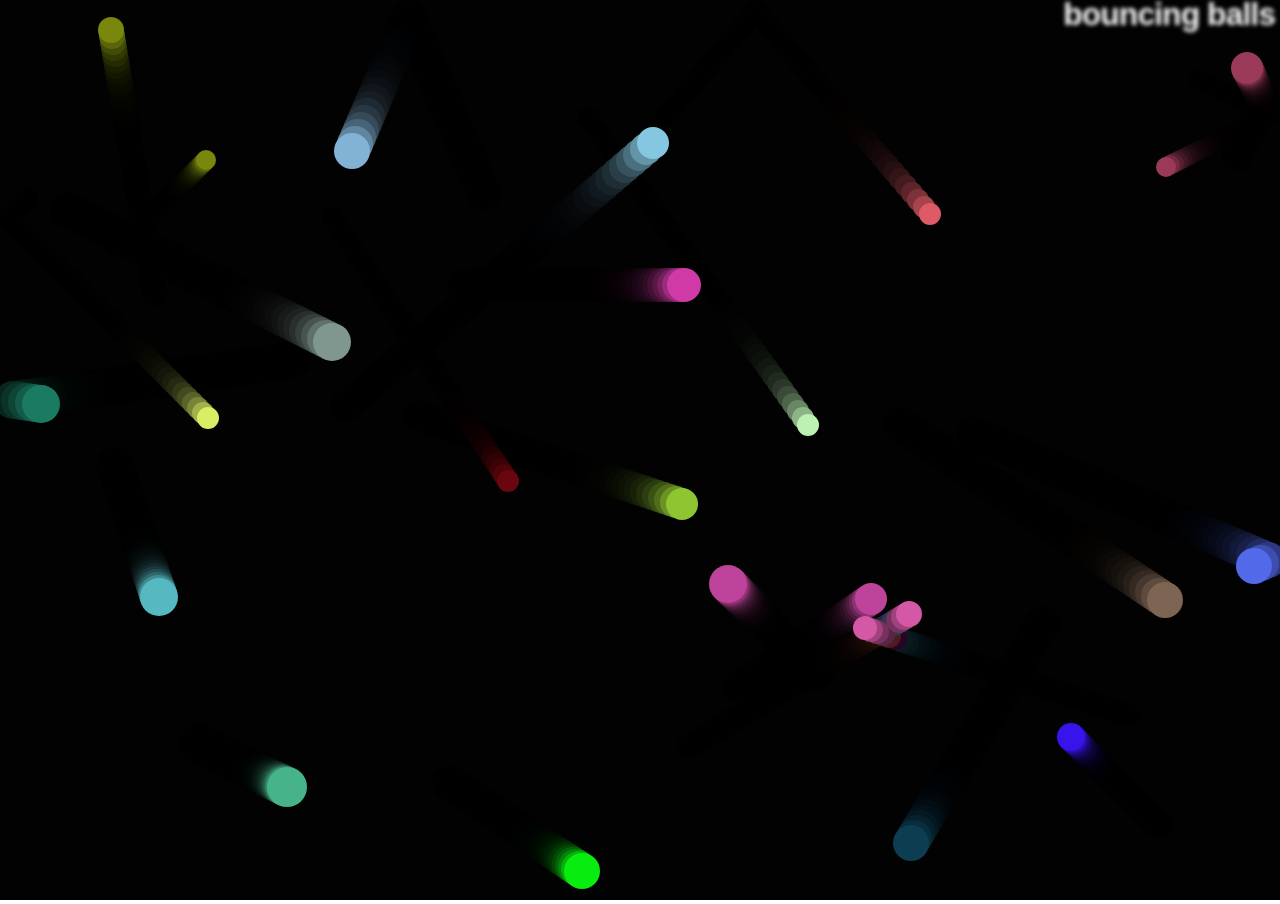
<file: Assignment4prt4/index-finished.html>
<!DOCTYPE html>
<html lang="en-US">
  <head>
    <meta charset="utf-8">
    <meta name="viewport" content="width=device-width">
    <title>Bouncing balls</title>
    <link rel="stylesheet" href="style.css">
  </head>

  <body>
    <h1>bouncing balls</h1>
    <canvas></canvas>

    <script src="main-finished.js"></script>
  </body>
</html>
</file>
<file: Assignment4prt2/gallery-start/gallery-start/style.css>
h1 {
  font-family: helvetica, arial, sans-serif;
  text-align: center;
}

body {
  width: 640px;
  margin: 0 auto;
}

.full-img {
  position: relative;
  display: block;
  width: 640px;
  height: 480px;
}

.overlay {
  position: absolute;
  top: 0;
  left: 0;
  width: 640px;
  height: 480px;
  background-color: rgba(0,0,0,0);
}

button {
  border: 0;
  background: rgba(150,150,150,0.6);
  text-shadow: 1px 1px 1px white;
  border: 1px solid #999;
  position: absolute;
  cursor: pointer;
  top: 2px;
  left: 2px;
}

.thumb-bar img {
  display: block;
  width: 20%;
  float: left;
  cursor: pointer;
}
</file>
<file: Assignment5/assessment-files/assessment-files/style.css>
/* || General setup */

html, body {
  margin: 0;
  padding: 0;
}

html {
  font-size: 10px;
  background-color: #dde;
}

body {
  width: 80%;
  min-width: 1024px;
  margin: 0 auto;
}

/* || typography */

font[size="7"], font[size="6"], font[size="5"] {
  font-family: 'Sonsie One', cursive;
  color: #2a2a2a;
}

p, input, li, table, label {
  font-family: 'Open Sans Condensed', sans-serif;
  color: #2a2a2a;
}

font[size="7"] {
  font-size: 4rem;
  text-align: center;
  color: white;
  text-shadow: 2px 2px 10px black;
}

font[size="6"] {
  font-size: 3rem;
  text-align: center;
}

font[size="5"] {
  font-size: 2.2rem;
}

p, li, table {
  font-size: 1.6rem;
  line-height: 1.5;
}

/* || header layout */

div[class="nav"], article, footer, .secondary {
  background-color: green;
}

article, footer, .secondary {
  padding: 10px 30px;
}

article {
  margin-right: 10px;
}

div[class="nav"] {
  height: 50px;
  background-color: ff80ff;
  display: flex;
  padding: 1% 0;
  margin-bottom: 10px;
}

div[class="nav"] ul {
  padding: 0;
  list-style-type: none;
  flex: 2;
  display: flex;
}

div[class="nav"] li {
  display: inline;
  text-align: center;
  flex: 1;
}

div[class="nav"] a {
  display: inline-block;
  font-size: 2rem;
  text-transform: uppercase;
  text-decoration: none;
  color: black;
}

div[class="nav"] .search {
  flex: 1;
  display: flex;
  align-items: center;
  height: 100%;
  padding: 0 2em;
}

.search input {
  font-size: 1.6rem;
  height: 32px;
}

.search input[type="search"] {
  flex: 3;
}

.search input[type="submit"] {
  flex: 1;
  margin-left: 1rem;
  background: #333;
  border: 0;
  color: white;
}

/* || main layout */

main {
  display: flex;
}

article {
  flex: 5;
}

.secondary {
  flex: 2;
}

footer {
  margin-top: 10px;
}

/* Table styling */

table {
  width: 100%;
  background-color: #dde;
  border-collapse: collapse;
}

th, td {
  padding: 10px;
}

td {
  text-align: center;
}

th[scope="col"] {
  border-bottom: 1px solid black;
}

tbody tr:nth-child(odd) {
  background-color: #def;
}

/* styling content images and audio */

img, audio {
  display: block;
  margin: 0 auto;
}

audio {
  width: 500px;
}

/* Comments styling */

.comments {
  background-color: #def;
  padding: 10px;
}

.show-hide {
  cursor: pointer;
}

.comments font[size="6"] {
  font-size: 2rem;
}

.comments font[size="6"]:nth-of-type(2) {
  margin-bottom: 0;
}

.comment-form {
  margin-bottom: 3rem;
}

.comment-form .flex-pair {
  display: flex;
  padding: 0 3rem 1rem;
}

.comment-form label {
  align-self: center;
  flex: 2;
  text-align: right;
}

.comment-form input {
  margin-left: 1rem;
  flex: 6;
}

.show-hide {
  text-align: center;
  width: 150px;
}

.comment-form input, .comment-form label, .show-hide {
  font-size: 1.6rem;
  line-height: 32px;
}

.comment-form input[type="submit"], .show-hide {
  background: #333;
  border: 0;
  color: white;
}

.comment-form input[type="submit"] {
  width: 30%;
  display: block;
  margin: 0 auto;
}

.comment-container {
  margin-top: 0;
}

.comment-container li {
  list-style-type: none;
  display: flex;
}

.comment-container li p:nth-child(1) {
  flex: 1;
  font-weight: bold;
}

.comment-container li p:nth-child(2) {
  flex: 5;
}
</file>
<file: Assignment3/style.css>
/* General setup */

* {
  box-sizing: border-box;
}

body {
  margin: 0 auto;
  min-width: 1000px;
  max-width: 1400px;
}

/* Layout */

section {
  float: left;
  width: 50%;
}

aside {
  float: left;
  width: 30%;
}

nav {
  float: left;
  width: 20%;
}

footer {
  clear: both;
}

header, section, aside, nav, footer {
  padding: 20px;
}

/* header and footer */

header, footer {
  border-top: 5px solid #a66;
  border-bottom: 5px solid #a66;
}

/* WRITE YOUR CODE BELOW HERE */
</file>
<file: Assignment3/styles.css>
body {
    background-color: #fff;
    color: #333;
    margin: 0;
    font: 1.2em / 1.2 Arial, Helvetica, sans-serif;
  }

  img {
      max-width: 100%;
      display: block;
  }
  
  .logo {
    font-size: 200%;
    padding: 50px 20px;
    margin: 0 auto;
    max-width: 980px;
  }
  
  .grid {
    margin: 0 auto;
    padding: 0 20px;
    max-width: 980px;
  }
  
  nav {
    background-color: #000;
    padding: .5em;
  }
  
  nav ul {
    margin: 0;
    padding: 0;
    list-style: none;
  }
  
  nav a {
    color: #fff;
    text-decoration: none;
    padding: .5em 1em;
  }
  
  .photos {
    list-style: none;
    margin: 0;
    padding: 0;
  }

  .feature {
      width: 200px;
  }
</file>
<file: Assignment4prt4/style.css>
html, body {
  margin: 0;
}

html {
  font-family: 'Helvetica Neue', Helvetica, Arial, sans-serif;
  height: 100%;
}

body {
  overflow: hidden;
  height: inherit;
}

h1 {
  font-size: 2rem;
  letter-spacing: -1px;
  position: absolute;
  margin: 0;
  top: -4px;
  right: 5px;

  color: transparent;
  text-shadow: 0 0 4px white;
}
</file>
